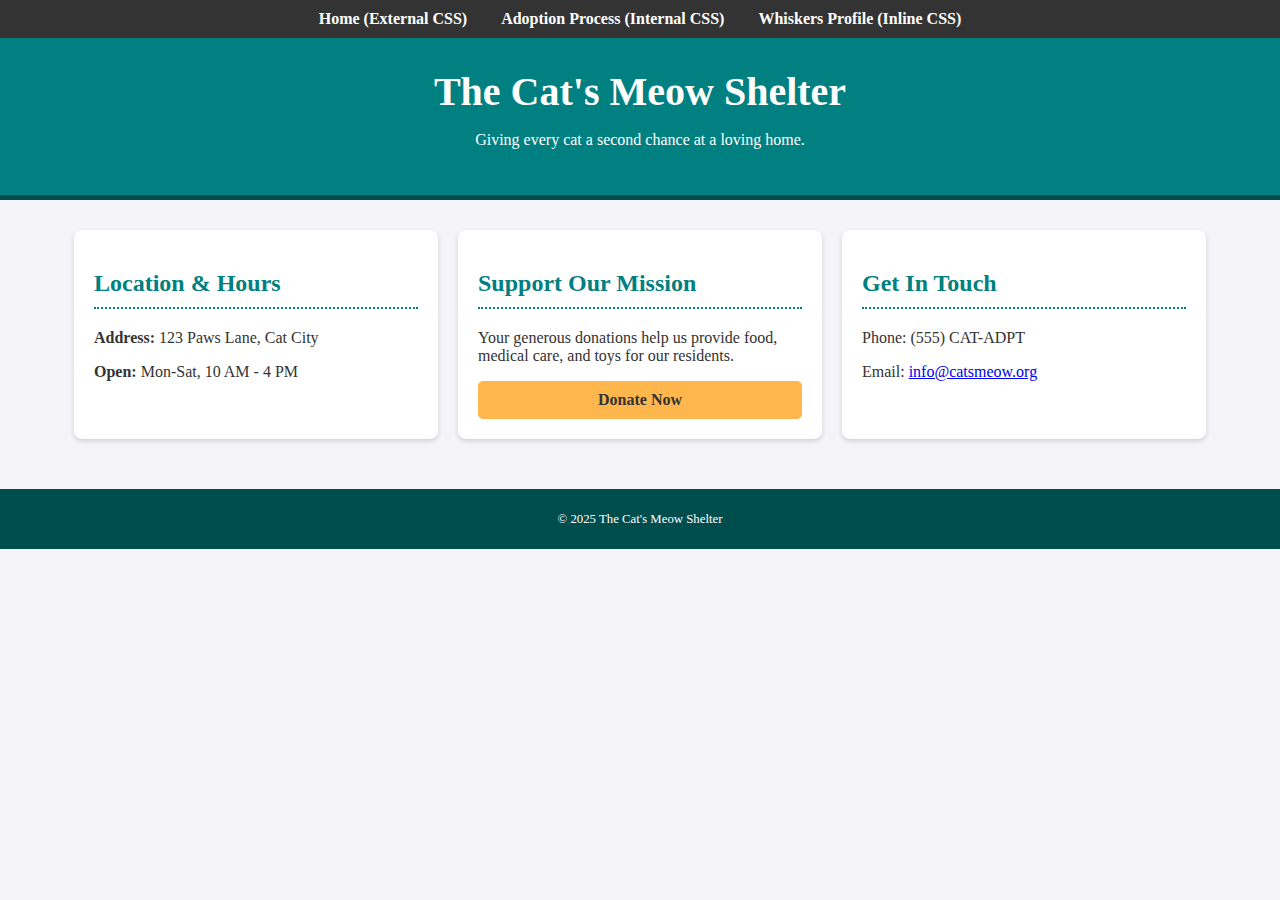
<file: index.html>
<!DOCTYPE html>
<html lang="en">
<head>
    <meta charset="UTF-8">
    <meta name="viewport" content="width=device-width, initial-scale=1.0">
    <title>The Cat's Meow Shelter Home</title>
    
    <link rel="stylesheet" href="styles.css"> 

    <style> 
        nav { background-color: #333; padding: 10px 0; text-align: center; }
        nav a { color: white; text-decoration: none; margin: 0 15px; font-weight: bold; }
        nav a:hover { color: #ffb74d; }
    </style>
</head>
<body>

    <nav>
        <a href="index.html">Home (External CSS)</a>
        <a href="internal.html">Adoption Process (Internal CSS)</a>
        <a href="inline.html">Whiskers Profile (Inline CSS)</a>
    </nav>
    <header>
        <h1>The Cat's Meow Shelter</h1>
        <p>Giving every cat a second chance at a loving home.</p>
    </header>

    <div class="container">
        <section class="info-block" id="location">
            <h2>Location & Hours</h2>
            <p><strong>Address:</strong> 123 Paws Lane, Cat City</p>
            <p><strong>Open:</strong> Mon-Sat, 10 AM - 4 PM</p>
        </section>

        <section class="info-block">
            <h2>Support Our Mission</h2>
            <p>Your generous donations help us provide food, medical care, and toys for our residents.</p>
            <a href="#footer-contact" class="btn-donate">Donate Now</a> 
        </section>

        <section class="info-block contact" id="contact">
            <h2>Get In Touch</h2>
            <p>Phone: (555) CAT-ADPT</p>
            <p>Email: <a href="mailto:info@catsmeow.org">info@catsmeow.org</a></p>
        </section>
    </div>

    <footer id="footer-contact">
        <p>&copy; 2025 The Cat's Meow Shelter</p>
    </footer>

</body>
</html>
</file>
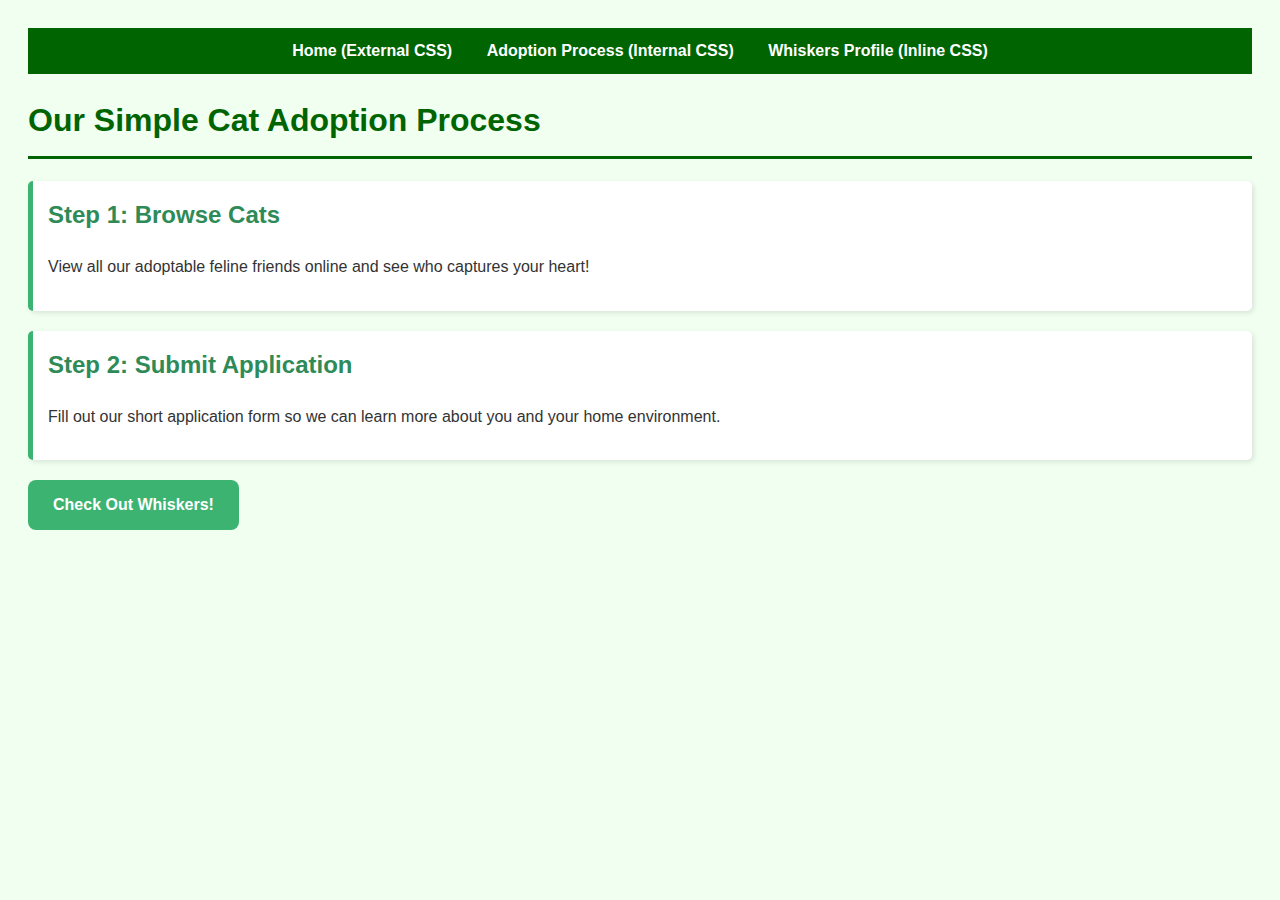
<file: internal.html>
<!DOCTYPE html>
<html lang="en">
<head>
    <meta charset="UTF-8">
    <meta name="viewport" content="width=device-width, initial-scale=1.0">
    <title>Adoption Process - Internal CSS</title>
    
    <style>
        body {
            font-family: 'Verdana', sans-serif;
            background-color: #f0fff0;
            color: #333;
            line-height: 1.6;
            padding: 20px;
        }

        h1 {
            color: #006400;
            text-align: left;
            border-bottom: 3px solid #006400;
            padding-bottom: 10px;
        }

        .step {
            background-color: white;
            padding: 15px;
            margin-bottom: 20px;
            border-left: 5px solid #3cb371;
            border-radius: 5px;
            box-shadow: 2px 2px 5px rgba(0, 0, 0, 0.1);
        }

        .step h2 {
            color: #2e8b57;
            margin-top: 0;
        }

        .cta-button {
            display: inline-block;
            background-color: #3cb371;
            color: white;
            padding: 12px 25px;
            text-decoration: none;
            border-radius: 8px;
            font-weight: bold;
            transition: background-color 0.3s;
        }

        .cta-button:hover {
            background-color: #2e8b57;
        }
        
        /* Nav Bar Style */
        nav { background-color: #006400; padding: 10px 0; text-align: center; }
        nav a { color: white; text-decoration: none; margin: 0 15px; font-weight: bold; }
        nav a:hover { color: #ffebcd; }
    </style>
    </head>
<body>
    
    <nav>
        <a href="index.html">Home (External CSS)</a>
        <a href="internal.html">Adoption Process (Internal CSS)</a>
        <a href="inline.html">Whiskers Profile (Inline CSS)</a>
    </nav>
    <h1 id="process-start">Our Simple Cat Adoption Process</h1>

    <div class="step">
        <h2>Step 1: Browse Cats</h2>
        <p>View all our adoptable feline friends online and see who captures your heart!</p>
    </div>

    <div class="step">
        <h2>Step 2: Submit Application</h2>
        <p>Fill out our short application form so we can learn more about you and your home environment.</p>
    </div>

    <a href="inline.html" class="cta-button">Check Out Whiskers!</a>

</body>
</html>
</file>
<file: styles.css>
/* styles.css - External CSS */

body {
    font-family: 'Georgia', serif;
    background-color: #f4f4f9; /* Soft light gray */
    color: #333;
    margin: 0;
    padding: 0;
    text-align: center;
}

header {
    background-color: #008080; /* Teal/Blue-Green */
    color: white;
    padding: 30px 0;
    margin-bottom: 20px;
    border-bottom: 5px solid #004d4d;
}

header h1 {
    margin: 0;
    font-size: 2.5em;
}

.container {
    width: 90%;
    max-width: 1200px;
    margin: 0 auto;
    display: flex;
    justify-content: space-around;
    flex-wrap: wrap;
}

.info-block {
    background-color: white;
    padding: 20px;
    margin: 10px;
    border-radius: 8px;
    box-shadow: 0 2px 5px rgba(0, 0, 0, 0.15);
    flex: 1;
    min-width: 280px;
    text-align: left;
}

.info-block h2 {
    color: #008080;
    border-bottom: 2px dotted #008080;
    padding-bottom: 10px;
}

.btn-donate {
    display: block;
    background-color: #ffb74d; /* Soft Orange for CTA */
    color: #333;
    padding: 10px 15px;
    text-decoration: none;
    border-radius: 5px;
    font-weight: bold;
    text-align: center;
    margin-top: 15px;
    transition: background-color 0.3s;
}

.btn-donate:hover {
    background-color: #ffa000;
}

footer {
    margin-top: 40px;
    padding: 10px 0;
    background-color: #004d4d;
    color: white;
    font-size: 0.8em;
}
</file>
